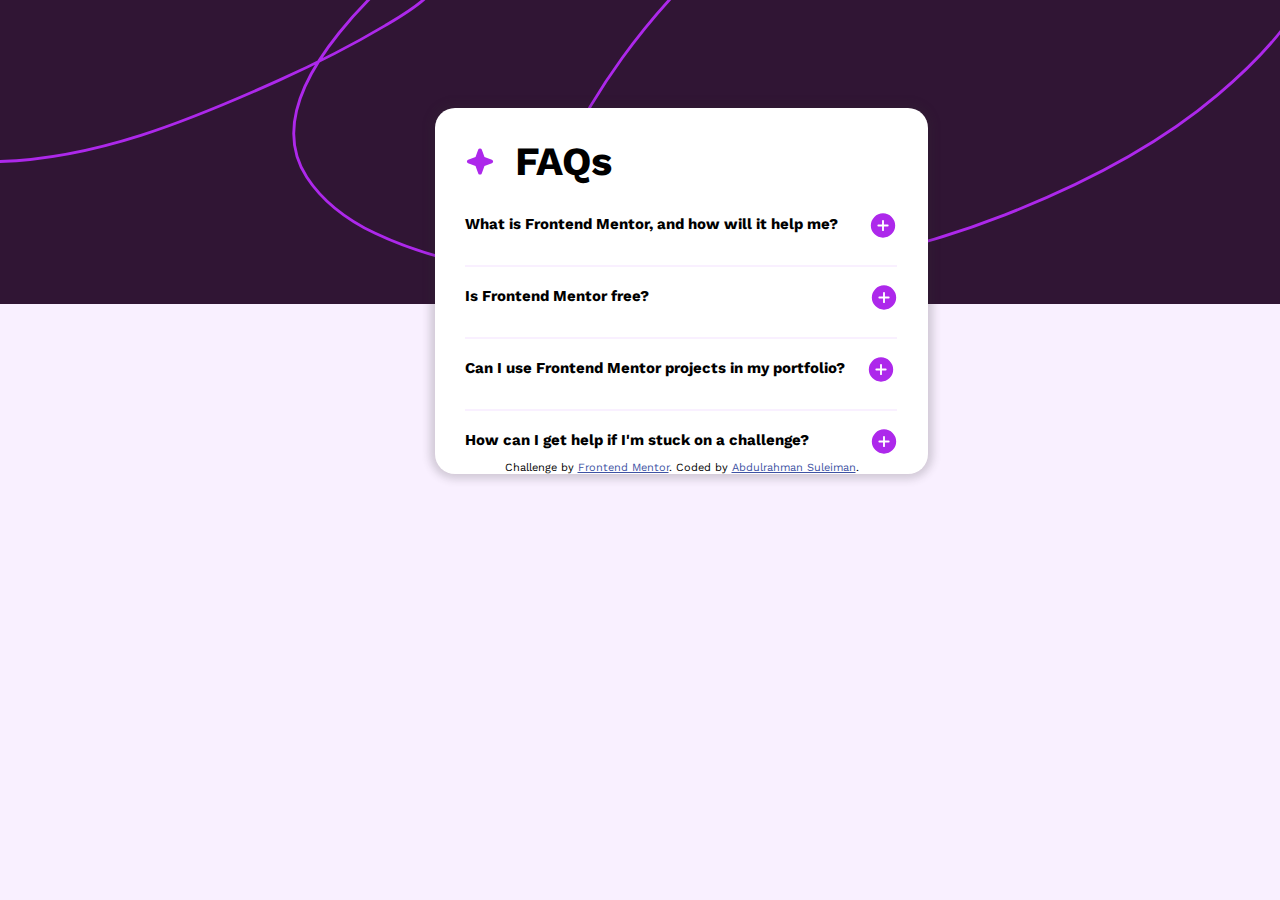
<file: index.html>
<!DOCTYPE html>
<html lang="en">
<head>
  <meta charset="UTF-8">
  <meta name="viewport" content="width=device-width, initial-scale=1.0"> <!-- displays site properly based on user's device -->

  <link rel="icon" type="image/png" sizes="32x32" href="./assets/images/favicon-32x32.png">
  
  <title>Frontend Mentor | FAQ accordion</title>
  <link rel="stylesheet" href="style.css">

  <!-- Feel free to remove these styles or customise in your own stylesheet 👍 -->
  <style>
    .attribution { font-size: 11px; text-align: center; }
    .attribution a { color: hsl(228, 45%, 44%); }
  </style>
</head>
<body>
  <div class="image-section">
    <img src="/background-pattern-desktop.svg" class="Background-pattern-desktop" alt="background-pattern-desktop">
    <img src="/background-pattern-mobile.svg" class="Background-pattern-mobile" alt="background-pattern-desktop">
  </div>
    <main>
        <div class="main-section">
            <div class="heading">
                <img src="./icon-star.svg" alt="icon-star" class="icon-star">
                <h1>FAQs</h1>
            </div>

            <!-- question 1 -->
            <div class="question_1">
                <div class="dropdown-answer">
                    <h2>What is Frontend Mentor, and how will it help me?</h2>
                    <div id="toggleBtn" onclick="toggleAnswer()">
                        <img src="./icon-plus.svg" class="icon_plus" alt="icon_plus">
                        <img src="./icon-minus.svg" class="icon_minus hidden" alt="icon_minus">
                    </div>
                </div>
                <p class="statement hidden">
                    Frontend Mentor offers realistic coding challenges to help developers improve their 
                    frontend coding skills with projects in HTML, CSS, and JavaScript. It's suitable for 
                    all levels and ideal for portfolio building.
                </p>
            </div> <hr>

            <!-- Question 2 -->
            <div class="question_2">
                <div class="dropdown-answer2">
                    <h2>Is Frontend Mentor free?</h2>
                    <div id="toggleBtn2" onclick="toggleAnswer2()">
                        <img src="./icon-plus.svg" class="icon_plus2" alt="icon_plus">
                        <img src="./icon-minus.svg" class="icon_minus2 hidden" alt="icon_minus">
                    </div>
                </div>
                <p class="statement2 hidden">
                  Yes, Frontend Mentor offers both free and premium coding challenges, with the free 
                  option providing access to a range of projects suitable for all skill levels.
                </p>
            </div> <hr>

              <!-- Question 3 -->
            <div class="question_3">
                <div class="dropdown-answer3">
                    <h2>Can I use Frontend Mentor projects in my portfolio?</h2>
                    <div id="toggleBtn3" onclick="toggleAnswer3()">
                        <img src="./icon-plus.svg" class="icon_plus3" alt="icon_plus">
                        <img src="./icon-minus.svg" class="icon_minus3 hidden" alt="icon_minus">
                    </div>
                </div>
                <p class="statement3 hidden">
                  Yes, you can use projects completed on Frontend Mentor in your portfolio. It's an excellent
                  way to showcase your skills to potential employers!
                </p>
            </div> <hr>

              <!-- Question 4 -->
            <div class="question_4">
                <div class="dropdown-answer4">
                    <h2>How can I get help if I'm stuck on a  challenge?</h2>
                    <div id="toggleBtn4" onclick="toggleAnswer4()">
                        <img src="./icon-plus.svg" class="icon_plus4" alt="icon_plus">
                        <img src="./icon-minus.svg" class="icon_minus4 hidden" alt="icon_minus">
                    </div>
                </div>
                <p class="statement4 hidden">
                  The best place to get help is inside Frontend Mentor's Discord community. There's a help 
                  channel where you can ask questions and seek support from other community members.
                </p>
            </div> 
          </div>
          <div class="attribution">
            Challenge by <a href="https://www.frontendmentor.io?ref=challenge" target="_blank">Frontend Mentor</a>. 
            Coded by <a href="#">Abdulrahman Suleiman</a>.
          </div>
        </main>
  


  <script src="script.js"></script>
</body>
</html>
</file>
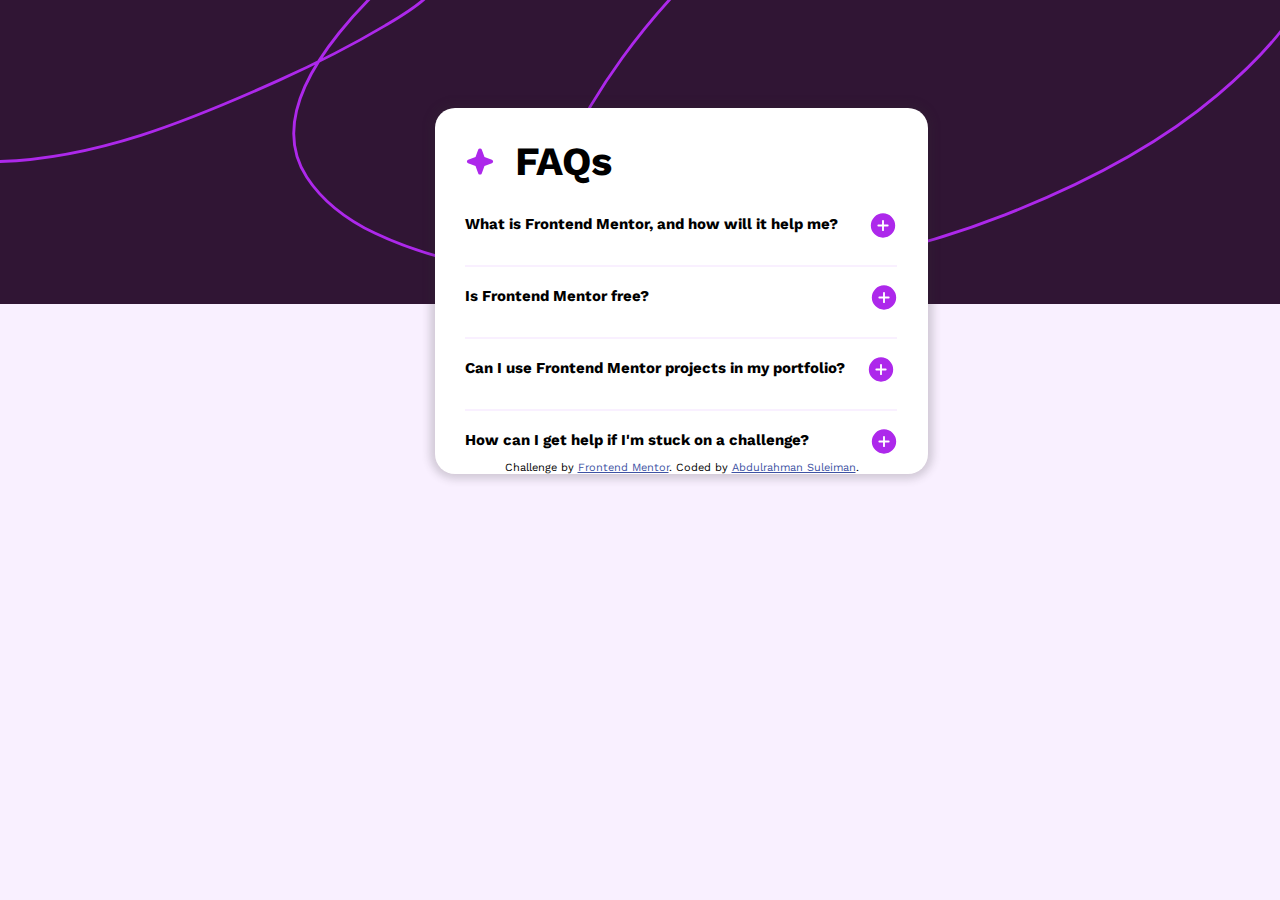
<file: FAQs/index.html>
<!DOCTYPE html>
<html lang="en">
<head>
  <meta charset="UTF-8">
  <meta name="viewport" content="width=device-width, initial-scale=1.0"> <!-- displays site properly based on user's device -->

  <link rel="icon" type="image/png" sizes="32x32" href="./assets/images/favicon-32x32.png">
  
  <title>Frontend Mentor | FAQ accordion</title>
  <link rel="stylesheet" href="style.css">

  <!-- Feel free to remove these styles or customise in your own stylesheet 👍 -->
  <style>
    .attribution { font-size: 11px; text-align: center; }
    .attribution a { color: hsl(228, 45%, 44%); }
  </style>
</head>
<body>
  <div class="image-section">
    <img src="./images/background-pattern-desktop.svg" class="Background-pattern-desktop" alt="background-pattern-desktop">
    <img src="./images/background-pattern-mobile.svg" class="Background-pattern-mobile" alt="background-pattern-desktop">
  </div>
    <main>
        <div class="main-section">
            <div class="heading">
                <img src="./images/icon-star.svg" alt="icon-star" class="icon-star">
                <h1>FAQs</h1>
            </div>

            <!-- question 1 -->
            <div class="question_1">
                <div class="dropdown-answer">
                    <h2>What is Frontend Mentor, and how will it help me?</h2>
                    <div id="toggleBtn" onclick="toggleAnswer()">
                        <img src="./images/icon-plus.svg" class="icon_plus" alt="icon_plus">
                        <img src="./images/icon-minus.svg" class="icon_minus hidden" alt="icon_minus">
                    </div>
                </div>
                <p class="statement hidden">
                    Frontend Mentor offers realistic coding challenges to help developers improve their 
                    frontend coding skills with projects in HTML, CSS, and JavaScript. It's suitable for 
                    all levels and ideal for portfolio building.
                </p>
            </div> <hr>

            <!-- Question 2 -->
            <div class="question_2">
                <div class="dropdown-answer2">
                    <h2>Is Frontend Mentor free?</h2>
                    <div id="toggleBtn2" onclick="toggleAnswer2()">
                        <img src="./images/icon-plus.svg" class="icon_plus2" alt="icon_plus">
                        <img src="./images/icon-minus.svg" class="icon_minus2 hidden" alt="icon_minus">
                    </div>
                </div>
                <p class="statement2 hidden">
                  Yes, Frontend Mentor offers both free and premium coding challenges, with the free 
                  option providing access to a range of projects suitable for all skill levels.
                </p>
            </div> <hr>

              <!-- Question 3 -->
            <div class="question_3">
                <div class="dropdown-answer3">
                    <h2>Can I use Frontend Mentor projects in my portfolio?</h2>
                    <div id="toggleBtn3" onclick="toggleAnswer3()">
                        <img src="./images/icon-plus.svg" class="icon_plus3" alt="icon_plus">
                        <img src="./images/icon-minus.svg" class="icon_minus3 hidden" alt="icon_minus">
                    </div>
                </div>
                <p class="statement3 hidden">
                  Yes, you can use projects completed on Frontend Mentor in your portfolio. It's an excellent
                  way to showcase your skills to potential employers!
                </p>
            </div> <hr>

              <!-- Question 4 -->
            <div class="question_4">
                <div class="dropdown-answer4">
                    <h2>How can I get help if I'm stuck on a  challenge?</h2>
                    <div id="toggleBtn4" onclick="toggleAnswer4()">
                        <img src="./images/icon-plus.svg" class="icon_plus4" alt="icon_plus">
                        <img src="./images/icon-minus.svg" class="icon_minus4 hidden" alt="icon_minus">
                    </div>
                </div>
                <p class="statement4 hidden">
                  The best place to get help is inside Frontend Mentor's Discord community. There's a help 
                  channel where you can ask questions and seek support from other community members.
                </p>
            </div> 
          </div>
          <div class="attribution">
            Challenge by <a href="https://www.frontendmentor.io?ref=challenge" target="_blank">Frontend Mentor</a>. 
            Coded by <a href="#">Abdulrahman Suleiman</a>.
          </div>
        </main>
  


  <script src="script.js"></script>
</body>
</html>
</file>
<file: style.css>
@import url('https://fonts.googleapis.com/css2?family=Work+Sans:ital,wght@0,100..900;1,100..900&display=swap');
/* font-family: "Work Sans", serif; */

* {
    margin: 0;
    padding: 0;
    box-sizing: border-box;
}

body {
    font-family: "Work Sans", serif;
    background-color: hsl(275, 100%, 97%);
}


.Background-pattern-desktop {
    width: 85.4em;
}
.Background-pattern-mobile{
    display: none;
}

body, main  {
    position: absolute;
    transform: translateX(0%);
}


main {
    margin: -200px 435px;
    background-color: hsl(0, 0%, 100%);
    font-size: 16px;
    border-radius: 20px;
    /* border: 1px solid black; */
    box-shadow: 0px 0px 8px 5px rgba(48, 46, 48, 0.2);
} 


.heading {
    display: flex;
    justify-content: left;
    padding: 30px;
    gap: 20px;
}

.hidden {
    display: none;
}

.icon_plus, .icon_minus {
    cursor: pointer;
}

.heading .icon-star {
    width: 30px;
}

.heading h1 {
    font-size: 40px;
}

.dropdown-answer {
    display: flex;
}

.dropdown-answer h2 {
    font-size: 15px;
    padding: 0px 30px;
    cursor: pointer;
}

.dropdown-answer h2:hover {
   color: hsl(293, 87%, 46%);
}

/* Question 1 */
.question_1 .icon_plus{
    margin: -5px 30px 0px 0px
}

.question_1 .icon_minus{
    margin: -5px 30px 0px 0px
}
.question_1 p {
    font-size: 13px;
    margin-left: 30px;
    margin-right: 26px;
    padding: 5px 15px 15px 0px;
    color: hsl(292, 16%, 49%);
    line-height: 20px;
}
hr {
    border:  1px solid hsl(275, 100%, 97%); 
    width: 27em;
    margin: 20px 20px 20px 30px;
}


/* Question 2 */
.icon_plus2, .icon_minus2 {
    cursor: pointer;
}

.dropdown-answer2 {
    display: flex;
}

.dropdown-answer2 h2 {
    font-size: 15px;
    padding: 0px 30px;
    cursor: pointer;
}

.dropdown-answer2 h2:hover {
    color: hsl(293, 87%, 46%);
 }

.question_2 .icon_plus2{
    margin: -5px 28px 0px 190px
}

.question_2 .icon_minus2{
    margin: -5px 28px 0px 190px
}
.question_2  p {
    font-size: 13px;
    margin-left: 30px;
    margin-right: 26px;
    padding: 5px 15px 15px 0px;
    color: hsl(292, 16%, 49%);
    line-height: 20px;
}

/* Question 3 */
.icon_plus3, .icon_minus3 {
    cursor: pointer;
}

.dropdown-answer3 {
    display: flex;
}

.dropdown-answer3 h2 {
    font-size: 15px;
    padding: 0px 30px;
    cursor: pointer;
}

.dropdown-answer3 h2:hover {
    color: hsl(293, 87%, 46%);
 }

.question_3 .icon_plus3{
    margin: -5px 28px 0px -9px;
}
.question_3 .icon_minus3{
    margin: -5px 28px 0px -9px;
}
.question_3 p {
    font-size: 13px;
    margin-left: 30px;
    margin-right: 26px;
    padding: 5px 15px 15px 0px;
    color: hsl(292, 16%, 49%);
    line-height: 20px;
}
/* Question 4 */
.icon_plus4, .icon_minus4 {
    cursor: pointer;
}

.dropdown-answer4{
    display: flex;
}

.dropdown-answer4 h2 {
    cursor: pointer;
    font-size: 15px;
    padding: 0px 30px;
}

.dropdown-answer4 h2:hover {
    color: hsl(293, 87%, 46%);
 }

.question_4 .icon_plus4{
    margin: -5px 0px 0px 30px;
}
.question_4 .icon_minus4{
    margin: -5px 0px 0px 30px;
}
.question_4 p {
    font-size: 13px;
    margin-left: 30px;
    margin-right: 26px;
    margin-bottom: 30px;
    padding: 5px 15px 15px 0px;
    color: hsl(292, 16%, 49%);
    line-height: 20px;
}


@media screen and (max-width: 375px){
    .Background-pattern-desktop {
        display: none;
    }
    .Background-pattern-mobile{
        display: block;
    }
    main {
        margin: 150px 0px 20px 20px;
    } 
    body, main, .Background-pattern-mobile  {
    position: absolute;
    transform: translateX(0%);
    }

    .heading h1 {
        font-size: 30px;
    }
    .dropdown-answer h2 {
        font-size: 15px;
        padding: 0px 50px 10px 30px;
    }
    .question_1 .icon_plus{
        margin: 0px 30px 0px 0px
    }
    
    .question_1 .icon_minus{
        margin: 0px 30px 0px 0px
    }
    .question_1 p {
        padding: 5px 5px 5px 0px;
    }
    .dropdown-answer2 h2 {
        font-size: 15px;
        padding: 0px 0px 10px 30px;
    }
    .question_2 .icon_plus2{
        margin: -2px 28px 0px 56px
    }
    
    .question_2 .icon_minus2{
        margin: -2px 28px 0px 56px
    }
    .question_2 p {
        padding: 5px 5px 5px 0px;
    }
    .dropdown-answer3 h2 {
        font-size: 15px;
        padding: 0px 0px 10px 30px;
    }
    .question_3 .icon_plus3{
        margin: -2px 30px 0px 40px
    }
    
    .question_3 .icon_minus3{
        margin: -2px 30px 0px 40px
    }
    .question_3 p {
        padding: 5px 5px 5px 0px;
    }
    .dropdown-answer4 h2 {
        font-size: 15px;
        padding: 0px 0px 10px 30px;
    }
    .question_4 .icon_plus4{
        margin: -2px 30px 0px 40px
    }
    
    .question_4 .icon_minus4{
        margin: -2px 30px 0px 40px
    }
    .question_4 p {
        padding: 5px 5px 5px 0px;
    }
    hr {
        border:  1px solid hsl(275, 100%, 97%); 
        width: 17em;
        margin: 20px 20px 20px 30px;
    }
}
</file>
<file: FAQs/style.css>
@import url('https://fonts.googleapis.com/css2?family=Work+Sans:ital,wght@0,100..900;1,100..900&display=swap');
/* font-family: "Work Sans", serif; */

* {
    margin: 0;
    padding: 0;
    box-sizing: border-box;
}

body {
    font-family: "Work Sans", serif;
    background-color: hsl(275, 100%, 97%);
}


.Background-pattern-desktop {
    width: 85.4em;
}
.Background-pattern-mobile{
    display: none;
}

body, main  {
    position: absolute;
    transform: translateX(0%);
}


main {
    margin: -200px 435px;
    background-color: hsl(0, 0%, 100%);
    font-size: 16px;
    border-radius: 20px;
    /* border: 1px solid black; */
    box-shadow: 0px 0px 8px 5px rgba(48, 46, 48, 0.2);
} 


.heading {
    display: flex;
    justify-content: left;
    padding: 30px;
    gap: 20px;
}

.hidden {
    display: none;
}

.icon_plus, .icon_minus {
    cursor: pointer;
}

.heading .icon-star {
    width: 30px;
}

.heading h1 {
    font-size: 40px;
}

.dropdown-answer {
    display: flex;
}

.dropdown-answer h2 {
    font-size: 15px;
    padding: 0px 30px;
    cursor: pointer;
}

.dropdown-answer h2:hover {
   color: hsl(293, 87%, 46%);
}

/* Question 1 */
.question_1 .icon_plus{
    margin: -5px 30px 0px 0px
}

.question_1 .icon_minus{
    margin: -5px 30px 0px 0px
}
.question_1 p {
    font-size: 13px;
    margin-left: 30px;
    margin-right: 26px;
    padding: 5px 15px 15px 0px;
    color: hsl(292, 16%, 49%);
    line-height: 20px;
}
hr {
    border:  1px solid hsl(275, 100%, 97%); 
    width: 27em;
    margin: 20px 20px 20px 30px;
}


/* Question 2 */
.icon_plus2, .icon_minus2 {
    cursor: pointer;
}

.dropdown-answer2 {
    display: flex;
}

.dropdown-answer2 h2 {
    font-size: 15px;
    padding: 0px 30px;
    cursor: pointer;
}

.dropdown-answer2 h2:hover {
    color: hsl(293, 87%, 46%);
 }

.question_2 .icon_plus2{
    margin: -5px 28px 0px 190px
}

.question_2 .icon_minus2{
    margin: -5px 28px 0px 190px
}
.question_2  p {
    font-size: 13px;
    margin-left: 30px;
    margin-right: 26px;
    padding: 5px 15px 15px 0px;
    color: hsl(292, 16%, 49%);
    line-height: 20px;
}

/* Question 3 */
.icon_plus3, .icon_minus3 {
    cursor: pointer;
}

.dropdown-answer3 {
    display: flex;
}

.dropdown-answer3 h2 {
    font-size: 15px;
    padding: 0px 30px;
    cursor: pointer;
}

.dropdown-answer3 h2:hover {
    color: hsl(293, 87%, 46%);
 }

.question_3 .icon_plus3{
    margin: -5px 28px 0px -9px;
}
.question_3 .icon_minus3{
    margin: -5px 28px 0px -9px;
}
.question_3 p {
    font-size: 13px;
    margin-left: 30px;
    margin-right: 26px;
    padding: 5px 15px 15px 0px;
    color: hsl(292, 16%, 49%);
    line-height: 20px;
}
/* Question 4 */
.icon_plus4, .icon_minus4 {
    cursor: pointer;
}

.dropdown-answer4{
    display: flex;
}

.dropdown-answer4 h2 {
    cursor: pointer;
    font-size: 15px;
    padding: 0px 30px;
}

.dropdown-answer4 h2:hover {
    color: hsl(293, 87%, 46%);
 }

.question_4 .icon_plus4{
    margin: -5px 0px 0px 30px;
}
.question_4 .icon_minus4{
    margin: -5px 0px 0px 30px;
}
.question_4 p {
    font-size: 13px;
    margin-left: 30px;
    margin-right: 26px;
    margin-bottom: 30px;
    padding: 5px 15px 15px 0px;
    color: hsl(292, 16%, 49%);
    line-height: 20px;
}


@media screen and (max-width: 375px){
    .Background-pattern-desktop {
        display: none;
    }
    .Background-pattern-mobile{
        display: block;
    }
    main {
        margin: 150px 0px 20px 20px;
    } 
    body, main, .Background-pattern-mobile  {
    position: absolute;
    transform: translateX(0%);
    }

    .heading h1 {
        font-size: 30px;
    }
    .dropdown-answer h2 {
        font-size: 15px;
        padding: 0px 50px 10px 30px;
    }
    .question_1 .icon_plus{
        margin: 0px 30px 0px 0px
    }
    
    .question_1 .icon_minus{
        margin: 0px 30px 0px 0px
    }
    .question_1 p {
        padding: 5px 5px 5px 0px;
    }
    .dropdown-answer2 h2 {
        font-size: 15px;
        padding: 0px 0px 10px 30px;
    }
    .question_2 .icon_plus2{
        margin: -2px 28px 0px 56px
    }
    
    .question_2 .icon_minus2{
        margin: -2px 28px 0px 56px
    }
    .question_2 p {
        padding: 5px 5px 5px 0px;
    }
    .dropdown-answer3 h2 {
        font-size: 15px;
        padding: 0px 0px 10px 30px;
    }
    .question_3 .icon_plus3{
        margin: -2px 30px 0px 40px
    }
    
    .question_3 .icon_minus3{
        margin: -2px 30px 0px 40px
    }
    .question_3 p {
        padding: 5px 5px 5px 0px;
    }
    .dropdown-answer4 h2 {
        font-size: 15px;
        padding: 0px 0px 10px 30px;
    }
    .question_4 .icon_plus4{
        margin: -2px 30px 0px 40px
    }
    
    .question_4 .icon_minus4{
        margin: -2px 30px 0px 40px
    }
    .question_4 p {
        padding: 5px 5px 5px 0px;
    }
    hr {
        border:  1px solid hsl(275, 100%, 97%); 
        width: 17em;
        margin: 20px 20px 20px 30px;
    }
}
</file>
